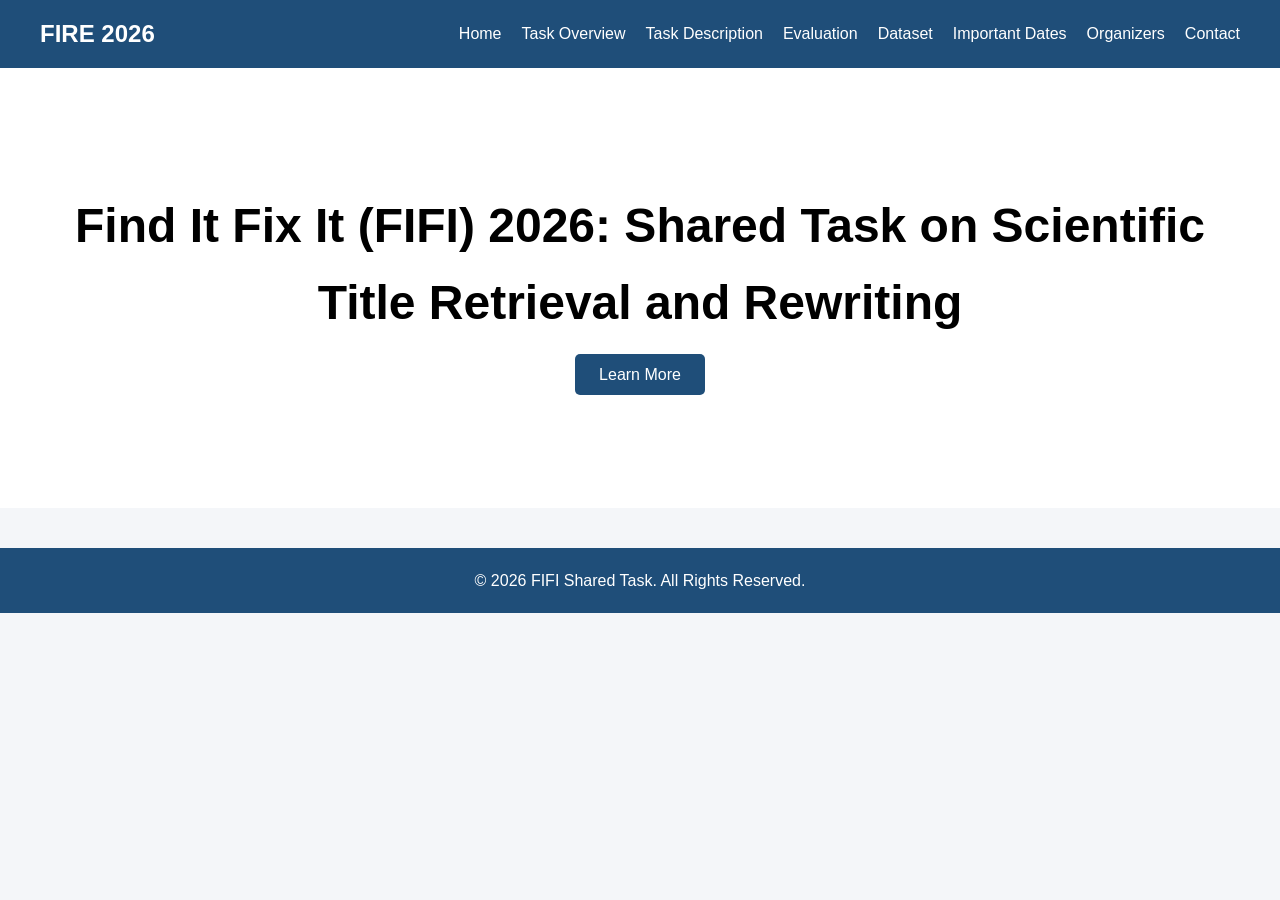
<file: index.html>
<!DOCTYPE html>
<html lang="en">
<head>
    <meta charset="UTF-8">
    <meta name="viewport" content="width=device-width, initial-scale=1.0">
    <title>Find It Fix It (FIFI) 2026: Shared Task on Scientific Title Retrieval and Rewriting </title>
    <link rel="stylesheet" href="style.css">
</head>
<body>

<nav>
    <div class="logo">FIRE 2026</div>
    <ul>
        <li><a href="index.html">Home</a></li>
        <li><a href="overview.html">Task Overview</a></li>
        <li><a href="task.html">Task Description</a></li>
         <li><a href="eval.html">Evaluation</a></li>
        <li><a href="dataset.html">Dataset</a></li>
        <li><a href="dates.html">Important Dates</a></li>
        <li><a href="organizers.html">Organizers</a></li>
        <li><a href="contact.html">Contact</a></li>
    </ul>
</nav>

<section class="hero">
    <h1>Find It Fix It (FIFI) 2026: Shared Task on Scientific Title Retrieval and Rewriting</h1>
    
    <a href="overview.html" class="btn">Learn More</a>
</section>

<footer>
    <p>© 2026 FIFI Shared Task. All Rights Reserved.</p>
</footer>

</body>
</html>
</file>
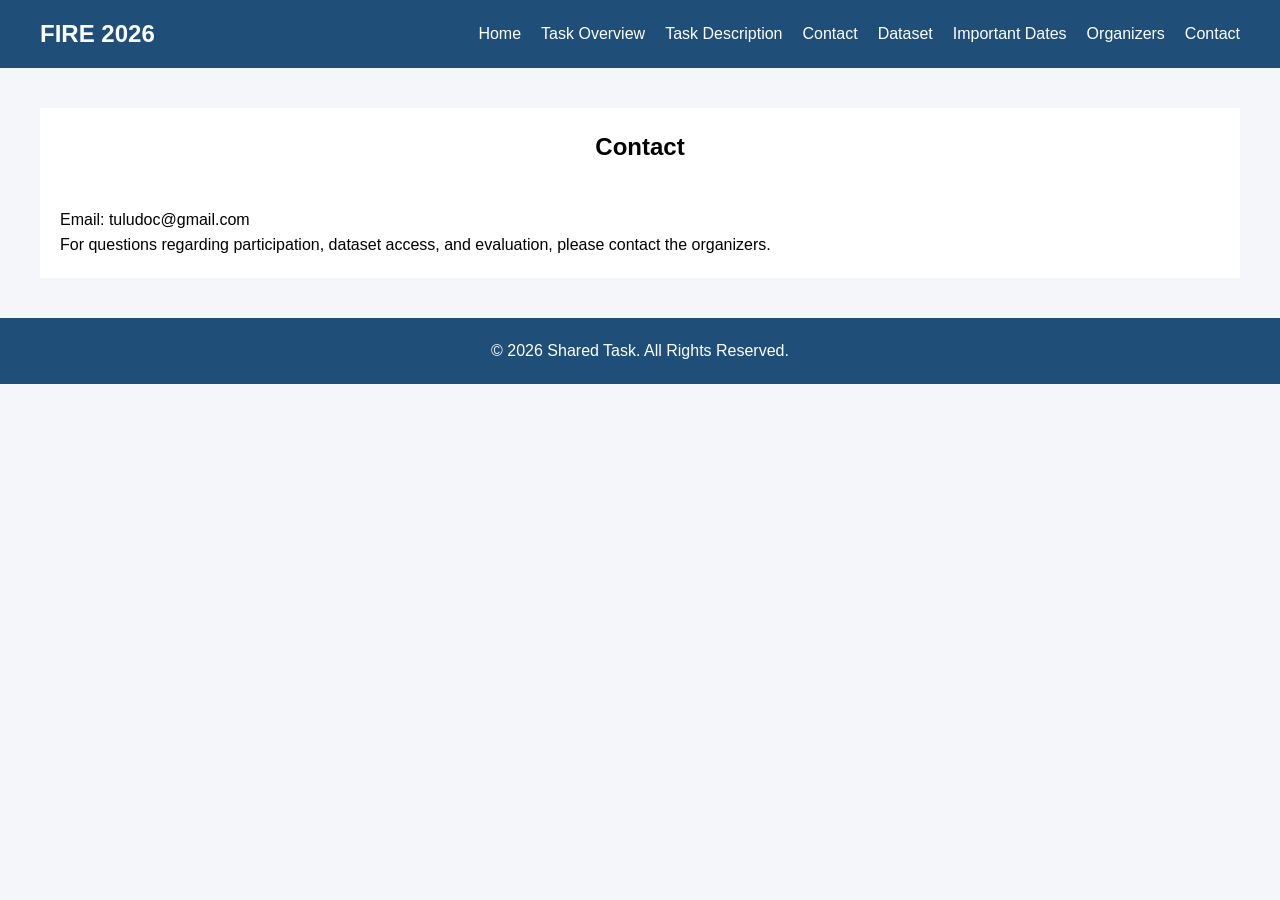
<file: contact.html>
<!DOCTYPE html>
<html lang="en">
<head>
    <meta charset="UTF-8">
    <meta name="viewport" content="width=device-width, initial-scale=1.0">
    <title>Contact</title>
    <link rel="stylesheet" href="style.css">
</head>
<body>

<nav>
    <div class="logo">FIRE 2026</div>
    <ul>
        <li><a href="index.html">Home</a></li>
        <li><a href="overview.html">Task Overview</a></li>
        <li><a href="task.html">Task Description</a></li>
         <li><a href="eval.html">Contact</a></li>
        <li><a href="dataset.html">Dataset</a></li>
        <li><a href="dates.html">Important Dates</a></li>
        <li><a href="organizers.html">Organizers</a></li>
        <li><a href="contact.html">Contact</a></li>
    </ul>
</nav>

<section class="content">

    <h1>Contact</h1>

    <p>Email: tuludoc@gmail.com</p>

    <p>
        For questions regarding participation, dataset access,
        and evaluation, please contact the organizers.
    </p>

</section>

<footer>
    <p>© 2026 Shared Task. All Rights Reserved.</p>
</footer>

</body>
</html>
</file>
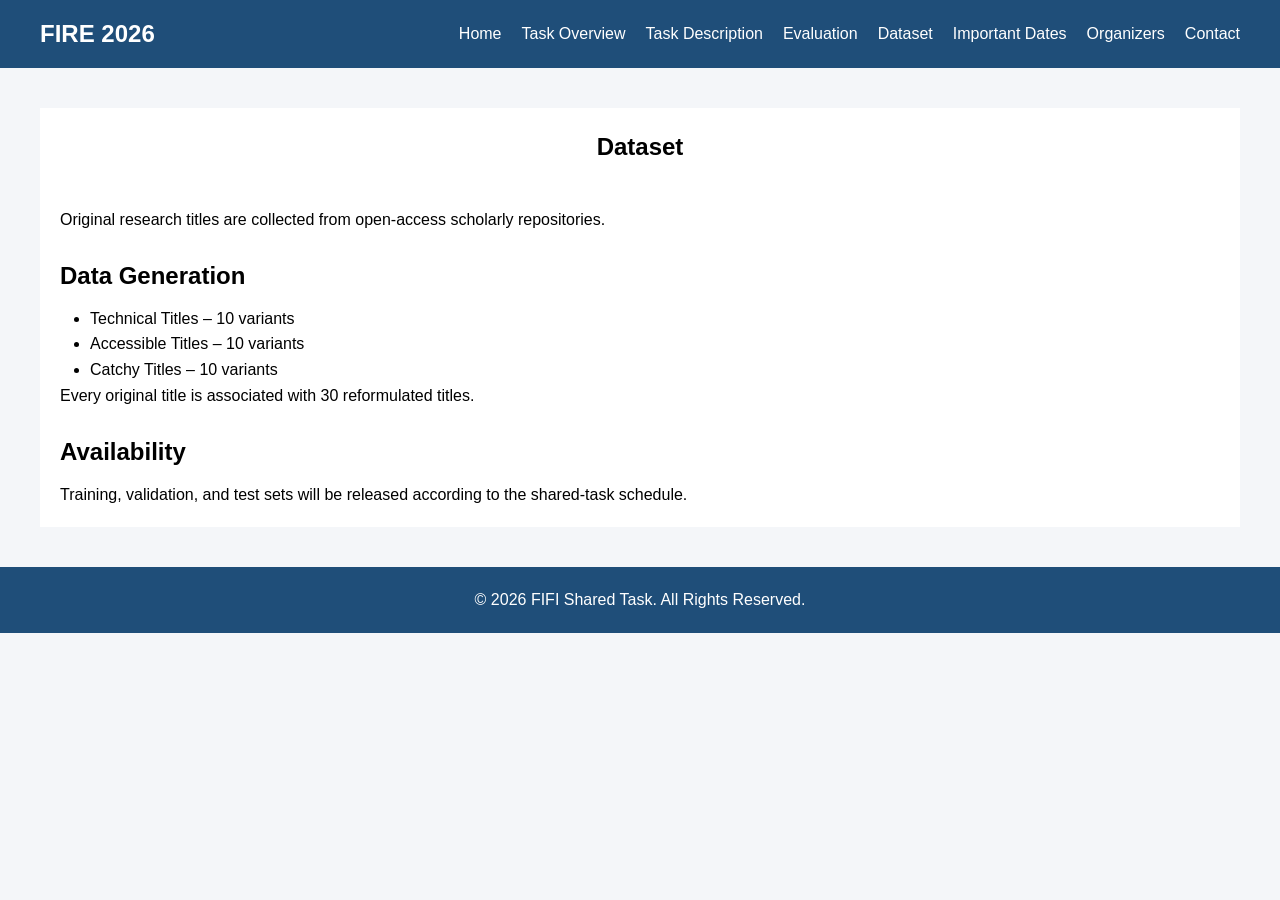
<file: dataset.html>
<!DOCTYPE html>
<html lang="en">
<head>
    <meta charset="UTF-8">
    <meta name="viewport" content="width=device-width, initial-scale=1.0">
    <title>Dataset</title>
    <link rel="stylesheet" href="style.css">
</head>
<body>

<nav>
    <div class="logo">FIRE 2026</div>
    <ul>
        <li><a href="index.html">Home</a></li>
        <li><a href="overview.html">Task Overview</a></li>
        <li><a href="task.html">Task Description</a></li>
         <li><a href="eval.html">Evaluation</a></li>
        <li><a href="dataset.html">Dataset</a></li>
        <li><a href="dates.html">Important Dates</a></li>
        <li><a href="organizers.html">Organizers</a></li>
        <li><a href="contact.html">Contact</a></li>
    </ul>
</nav>

<section class="content">

    <h1>Dataset</h1>

    <p>
        Original research titles are collected from open-access
        scholarly repositories.
    </p>

    <h2>Data Generation</h2>

    <ul>
        <li>Technical Titles – 10 variants</li>
        <li>Accessible Titles – 10 variants</li>
        <li>Catchy Titles – 10 variants</li>
    </ul>

    <p>
        Every original title is associated with
        30 reformulated titles.
    </p>

    <h2>Availability</h2>

    <p>
        Training, validation, and test sets will be released
        according to the shared-task schedule.
    </p>

</section>

<footer>
    <p>© 2026 FIFI Shared Task. All Rights Reserved.</p>
</footer>

</body>
</html>
</file>
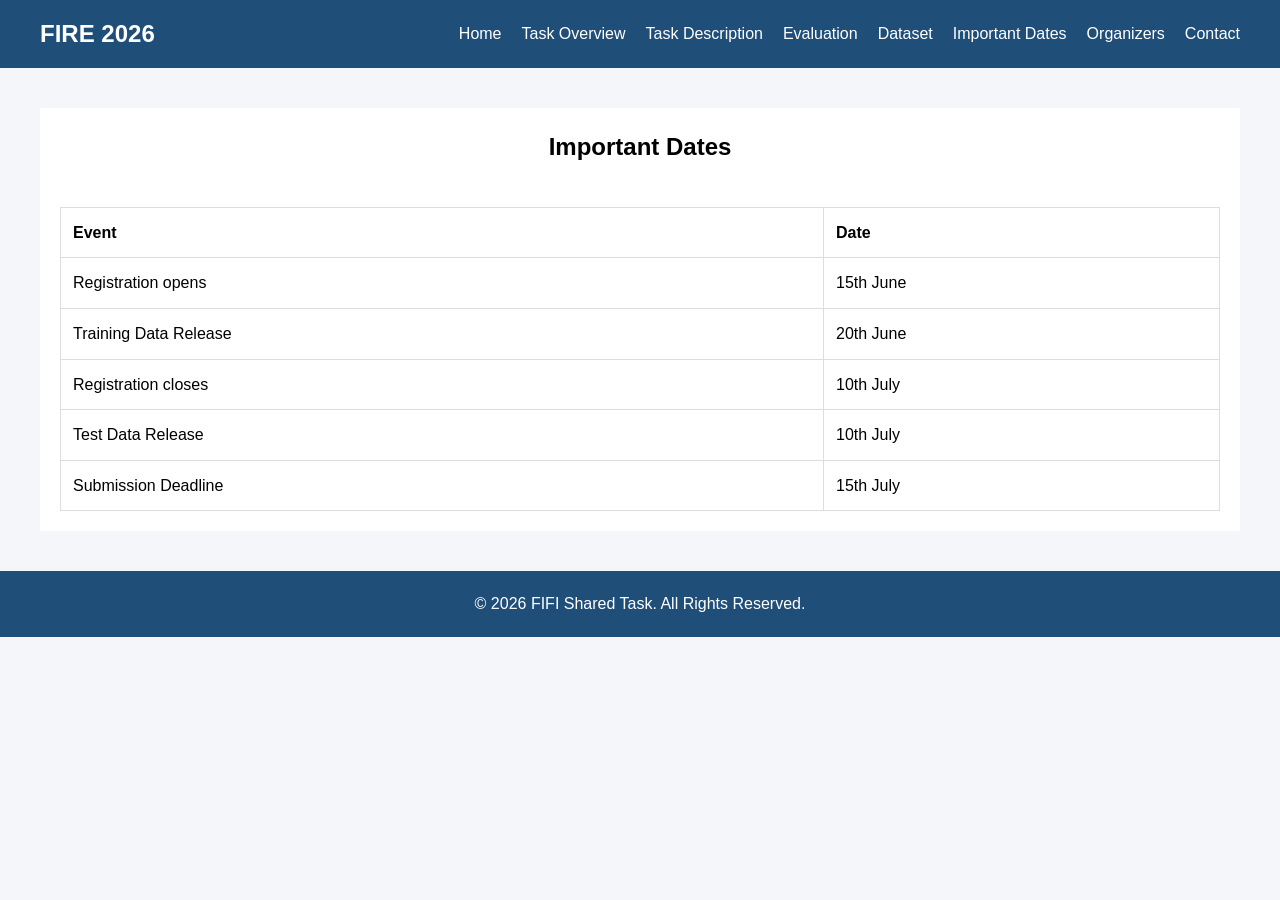
<file: dates.html>
<!DOCTYPE html>
<html lang="en">
<head>
    <meta charset="UTF-8">
    <meta name="viewport" content="width=device-width, initial-scale=1.0">
    <title>Important Dates</title>
    <link rel="stylesheet" href="style.css">
</head>
<body>

<nav>
    <div class="logo">FIRE 2026</div>
    <ul>
        <li><a href="index.html">Home</a></li>
        <li><a href="overview.html">Task Overview</a></li>
        <li><a href="task.html">Task Description</a></li>
        <li><a href="eval.html">Evaluation</a></li>
        <li><a href="dataset.html">Dataset</a></li>
        <li><a href="dates.html">Important Dates</a></li>
        <li><a href="organizers.html">Organizers</a></li>
        <li><a href="contact.html">Contact</a></li>
    </ul>
</nav>

<section class="content">

    <h1>Important Dates</h1>

    <table>
        <tr>
            <th>Event</th>
            <th>Date</th>
        </tr>
        <tr>
            <td>Registration opens</td>
            <td>15th June</td>
        <tr>
            <td>Training Data Release</td>
            <td>20th June</td>
        </tr>
        <tr>
            <td>Registration closes</td>
            <td>10th July</td>
        </tr>
        <tr>
            <td>Test Data Release</td>
            <td>10th July</td>
        </tr>
        <tr>
            <td>Submission Deadline</td>
            <td>15th July</td>
        </tr>
    </table>

</section>

<footer>
    <p>© 2026 FIFI Shared Task. All Rights Reserved.</p>
</footer>

</body>
</html>
</file>
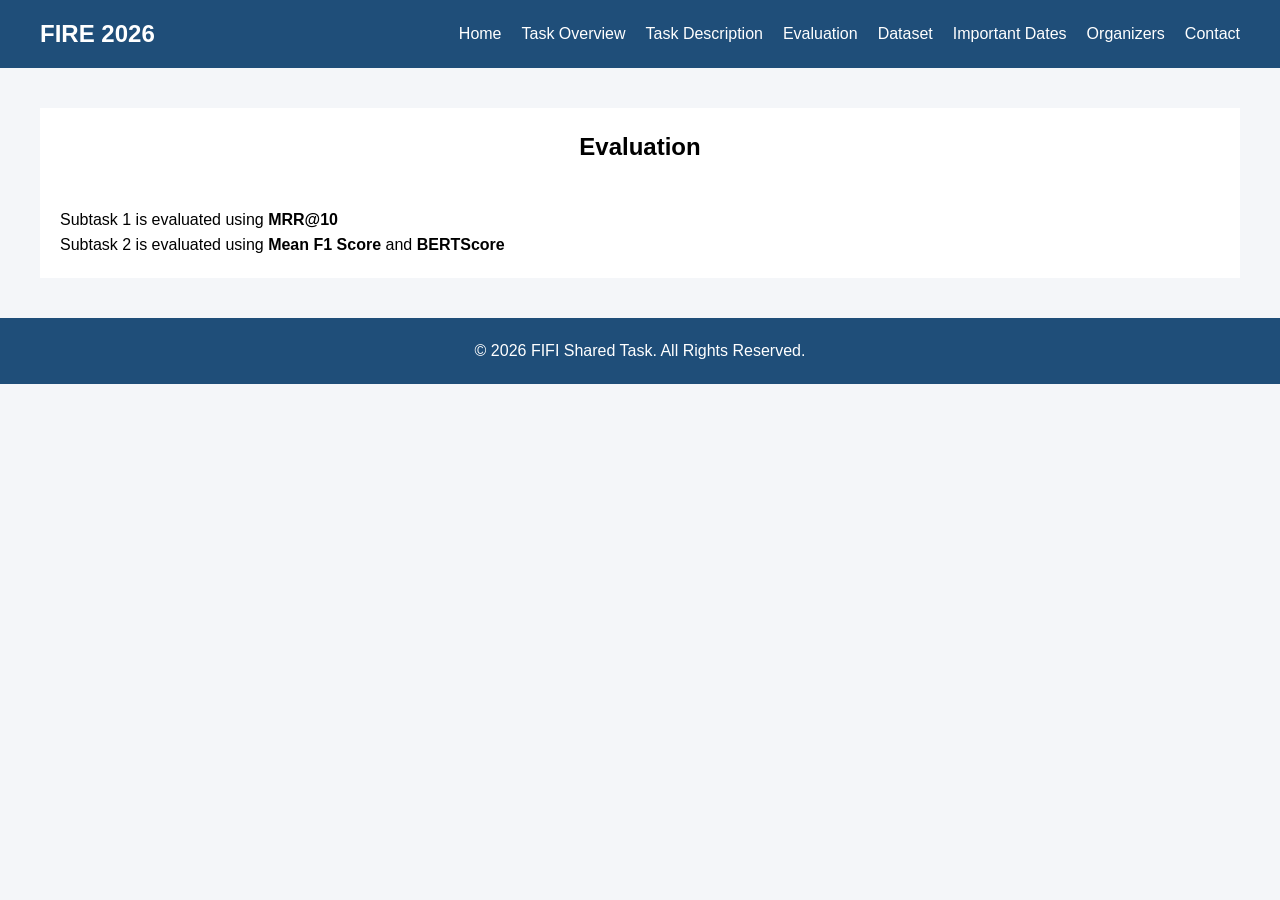
<file: eval.html>
<!DOCTYPE html>
<html lang="en">
<head>
    <meta charset="UTF-8">
    <meta name="viewport" content="width=device-width, initial-scale=1.0">
    <title>Task Description</title>
    <link rel="stylesheet" href="style.css">
</head>
<body>

<nav>
    <div class="logo">FIRE 2026</div>
    <ul>
        <li><a href="index.html">Home</a></li>
        <li><a href="overview.html">Task Overview</a></li>
        <li><a href="task.html">Task Description</a></li>
      <li><a href="eval.html">Evaluation</a></li>
        <li><a href="dataset.html">Dataset</a></li>
        <li><a href="dates.html">Important Dates</a></li>
        <li><a href="organizers.html">Organizers</a></li>
        <li><a href="contact.html">Contact</a></li>
      
    </ul>
</nav>

<section class="content">

    <h1>Evaluation</h1>
  
   
    <p>
        Subtask 1 is evaluated using <strong>MRR@10   </strong>
    </p>
    <p>Subtask 2 is evaluated using  <strong>Mean F1 Score</strong>  and <strong> BERTScore </strong> </p>

</section>

<footer>
    <p>© 2026 FIFI Shared Task. All Rights Reserved.</p>
</footer>

</body>
</html>
</file>
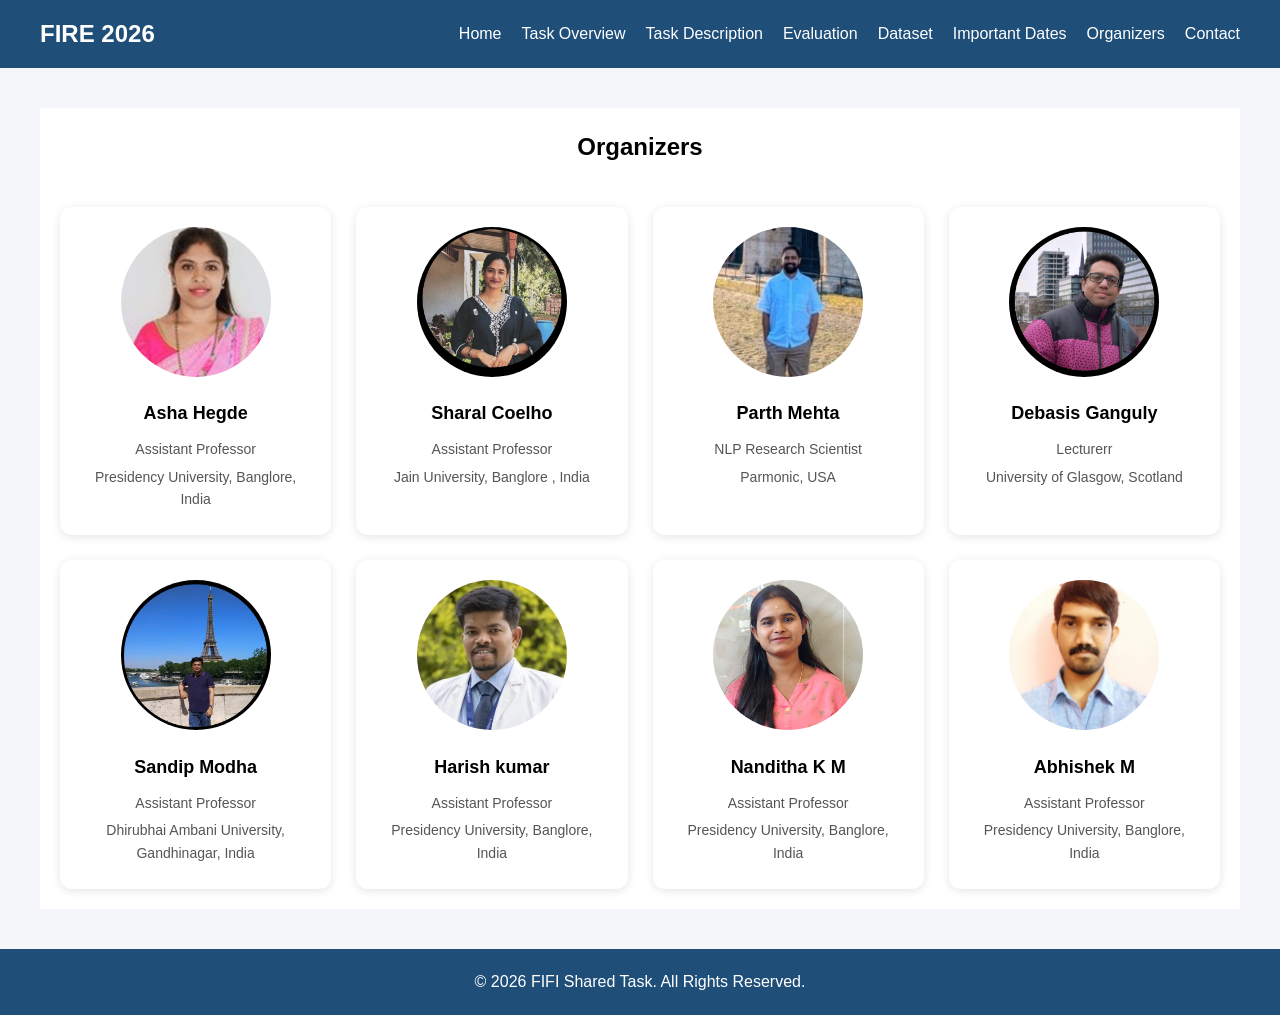
<file: organizers.html>
<!DOCTYPE html>
<html lang="en">
<head>
    <meta charset="UTF-8">
    <meta name="viewport" content="width=device-width, initial-scale=1.0">
    <title>Organizers </title>
    <link rel="stylesheet" href="style.css">
</head>
<body>

<nav>
    <div class="logo">FIRE 2026</div>
    <ul>
        <li><a href="index.html">Home</a></li>
        <li><a href="overview.html">Task Overview</a></li>
        <li><a href="task.html">Task Description</a></li>
         <li><a href="eval.html">Evaluation</a></li>
        <li><a href="dataset.html">Dataset</a></li>
        <li><a href="dates.html">Important Dates</a></li>
        <li><a href="organizers.html">Organizers</a></li>
        <li><a href="contact.html">Contact</a></li>
    </ul>
</nav>

<section class="content">

    <h1>Organizers</h1>

    <div class="organizers-grid">

        <div class="organizer-card">
            <img src="images/AshaPU.jpeg" alt="Asha Hegde">
            <h3>Asha Hegde</h3>
            <p>Assistant Professor</p>
            <p>Presidency University, Banglore, India
</p>
        </div>

        <div class="organizer-card">
            <img src="images/sharal.jpeg" alt="Organizer 2">
            <h3>Sharal Coelho</h3>
            <p>  Assistant Professor </p>
            <p>Jain University, Banglore , India
</p>
        </div>

        <div class="organizer-card">
            <img src="images/partmehta.jpeg" alt="Organizer 3">
            <h3>Parth Mehta</h3>
            <p> NLP Research Scientist</p>
            <p>Parmonic, USA</p>
        </div>

        <div class="organizer-card">
            <img src="images/ganguly.jpeg" alt="Organizer 4">
            <h3>Debasis Ganguly</h3>
            <p>    Lecturerr</p>
            <p> University of Glasgow,   Scotland</p>
        </div>

        <div class="organizer-card">
            <img src="images/sandipmodha.jpeg" alt="Organizer 5">
            <h3> Sandip Modha</h3>
            <p>Assistant Professor</p>
            <p>Dhirubhai Ambani University, Gandhinagar, India</p>
        </div>

        <div class="organizer-card">
            <img src="images/harish.jpeg" alt="Organizer 6">
            <h3>Harish kumar</h3>
            <p>Assistant Professor</p>
            <p>Presidency University, Banglore, India
</p>
        </div>
         <div class="organizer-card">
            <img src="images/nanditha.jpeg" alt="Organizer 6">
            <h3>Nanditha K M</h3>
            <p>Assistant Professor</p>
            <p>Presidency University, Banglore, India
</p>
        </div>
         <div class="organizer-card">
            <img src="images/abhishek.jpeg" alt="Organizer 6">
            <h3>Abhishek M </h3>
            <p>Assistant Professor</p>
            <p>Presidency University, Banglore, India
</p>
        </div>

    </div>

</section>

<footer>
    <p>© 2026 FIFI Shared Task. All Rights Reserved.</p>
</footer>

</body>
</html>
</file>
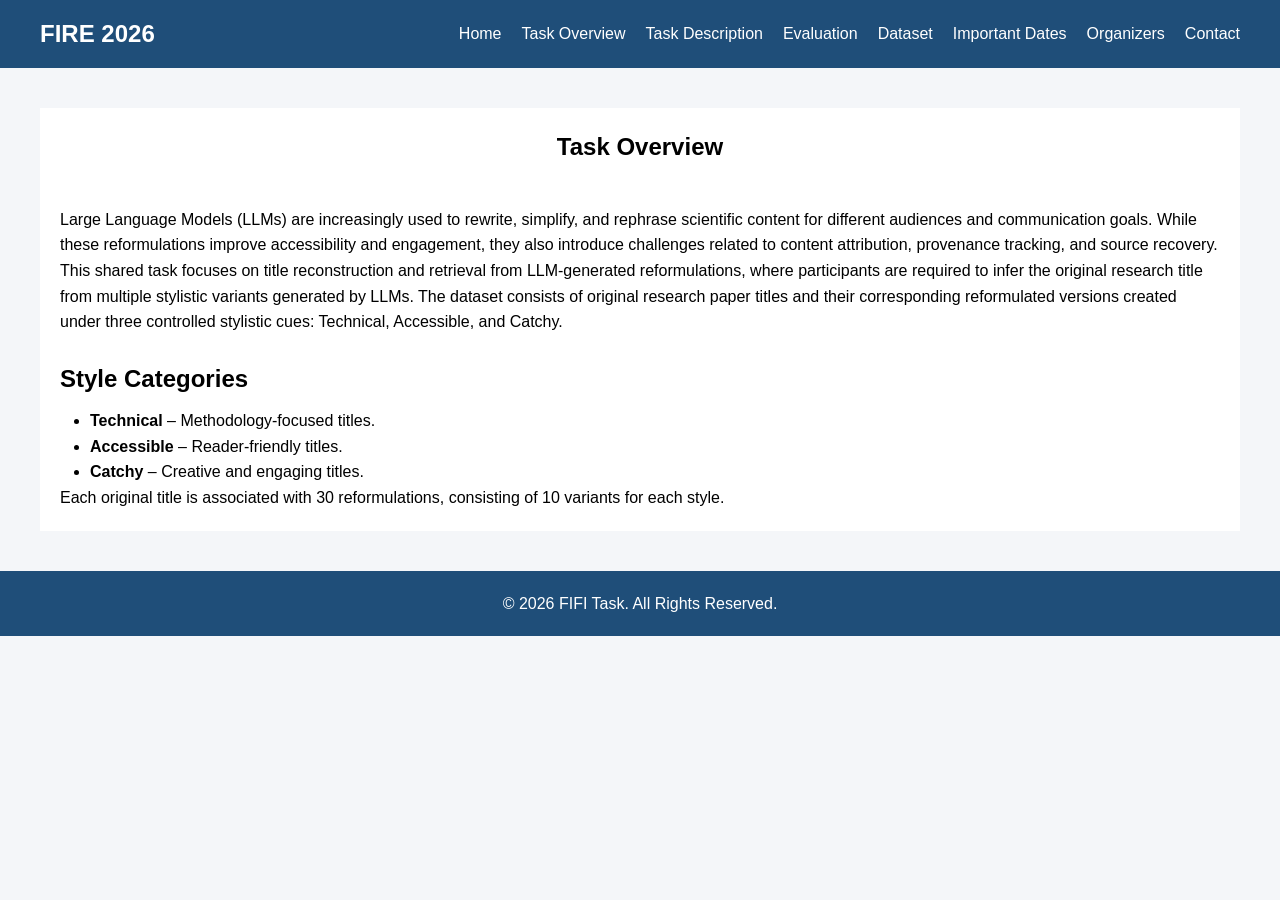
<file: overview.html>
<!DOCTYPE html>
<html lang="en">
<head>
    <meta charset="UTF-8">
    <meta name="viewport" content="width=device-width, initial-scale=1.0">
    <title>Task Overview</title>
    <link rel="stylesheet" href="style.css">
</head>
<body>

<nav>
    <div class="logo">FIRE 2026</div>
    <ul>
        <li><a href="index1.html">Home</a></li>
        <li><a href="overview.html">Task Overview</a></li>
        <li><a href="task.html">Task Description</a></li>
         <li><a href="eval.html">Evaluation</a></li>
        <li><a href="dataset.html">Dataset</a></li>
        <li><a href="dates.html">Important Dates</a></li>
        <li><a href="organizers.html">Organizers</a></li>
        <li><a href="contact.html">Contact</a></li>
    </ul>
</nav>

<section class="content">
    <h1>Task Overview</h1>

    <p>
        Large Language Models (LLMs) are increasingly used to rewrite, simplify, and rephrase scientific content for different audiences and communication goals. 
        While these reformulations improve accessibility and engagement, they also introduce challenges related to content attribution, provenance tracking, and source recovery. 
        This shared task focuses on title reconstruction and retrieval from LLM-generated reformulations, where participants are required to infer the original research title from multiple stylistic variants generated by LLMs. 
        The dataset consists of original research paper titles and their corresponding reformulated versions created under three controlled stylistic cues: Technical, Accessible, and Catchy. 
       
    </p>

   

    <h2>Style Categories</h2>

    <ul>
        <li><strong>Technical</strong> – Methodology-focused titles.</li>
        <li><strong>Accessible</strong> – Reader-friendly titles.</li>
        <li><strong>Catchy</strong> – Creative and engaging titles.</li>
    </ul>

    <p>
        Each original title is associated with 30 reformulations,
        consisting of 10 variants for each style.
    </p>
</section>

<footer>
    <p>© 2026 FIFI Task. All Rights Reserved.</p>
</footer>

</body>
</html>
</file>
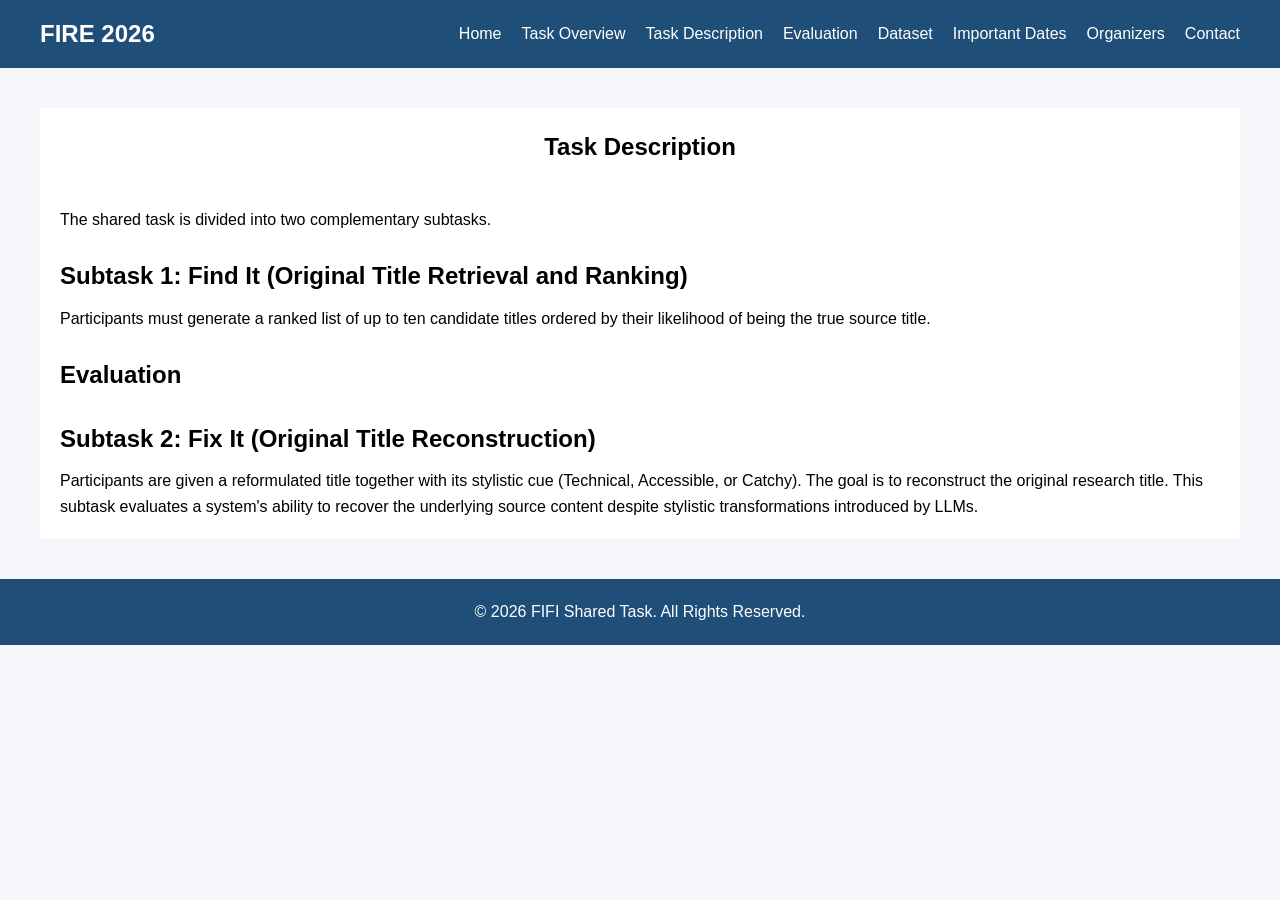
<file: task.html>
<!DOCTYPE html>
<html lang="en">
<head>
    <meta charset="UTF-8">
    <meta name="viewport" content="width=device-width, initial-scale=1.0">
    <title>Task Description</title>
    <link rel="stylesheet" href="style.css">
</head>
<body>

<nav>
    <div class="logo">FIRE 2026</div>
    <ul>
        <li><a href="index.html">Home</a></li>
        <li><a href="overview.html">Task Overview</a></li>
        <li><a href="task.html">Task Description</a></li>
         <li><a href="eval.html">Evaluation</a></li>
        <li><a href="dataset.html">Dataset</a></li>
        <li><a href="dates.html">Important Dates</a></li>
        <li><a href="organizers.html">Organizers</a></li>
        <li><a href="contact.html">Contact</a></li>
    </ul>
</nav>

<section class="content">

    <h1>Task Description</h1>
    <p>
    The shared task is divided into two complementary subtasks.
</p>

     <h2>Subtask 1: Find It (Original Title Retrieval and Ranking)</h2>

    
    <p>
        Participants must generate a ranked list of up to
        ten candidate titles ordered by their likelihood
        of being the true source title.
    </p>

    <h2>Evaluation </h2>

    <h2>Subtask 2: Fix It (Original Title Reconstruction)</h2>

    <p>
        Participants are given a reformulated title together
        with its stylistic cue (Technical, Accessible, or Catchy).
        The goal is to reconstruct the original research title. This subtask evaluates a system's ability to recover the underlying source content 
        despite stylistic transformations introduced by LLMs.
    </p>

   
  

</section>

<footer>
    <p>© 2026 FIFI Shared Task. All Rights Reserved.</p>
</footer>

</body>
</html>
</file>
<file: style.css>
*{
    margin:0;
    padding:0;
    box-sizing:border-box;
}

body{
    font-family:Arial, sans-serif;
    line-height:1.6;
    background:#f4f6f9;
}

nav{
    background:#1f4e79;
    color:white;
    padding:15px 40px;
    display:flex;
    justify-content:space-between;
    align-items:center;
}

.logo{
    font-size:24px;
    font-weight:bold;
}

nav ul{
    list-style:none;
    display:flex;
}

nav ul li{
    margin-left:20px;
}

nav ul li a{
    color:white;
    text-decoration:none;
}

nav ul li a:hover{
    color:#ffd700;
}

.hero{
    text-align:center;
    padding:120px 20px;
    background:white;
}

.hero h1{
    font-size:48px;
    margin-bottom:20px;
}

.hero p{
    font-size:20px;
    margin-bottom:30px;
}

.btn{
    background:#1f4e79;
    color:white;
    padding:12px 24px;
    text-decoration:none;
    border-radius:5px;
}

.content{
    max-width:1000px;
    margin:auto;
    padding:50px 20px;
    background:white;
}

.content h1{
    margin-bottom:20px;
}

.content h2{
    margin-top:25px;
    margin-bottom:10px;
}

.content ul{
    margin-left:30px;
}

table{
    width:100%;
    border-collapse:collapse;
    margin-top:20px;
}

table, th, td{
    border:1px solid #ddd;
}

th, td{
    padding:12px;
    text-align:left;
}

footer{
    text-align:center;
    padding:20px;
    background:#1f4e79;
    color:white;
    margin-top:40px;
}
/* Organizers Page */

.content {
    max-width: 1200px;
    margin: 40px auto;
    padding: 20px;
}

.content h1 {
    text-align: center;
    margin-bottom: 40px;
}

.organizers-grid {
    display: grid;
    grid-template-columns: repeat(4, 1fr);
    gap: 25px;
    margin-top: 30px;
}

.organizer-card {
    background: #ffffff;
    padding: 20px;
    text-align: center;
    border-radius: 12px;
    box-shadow: 0 2px 10px rgba(0,0,0,0.1);
}

.organizer-card img {
    width: 150px;
    height: 150px;
    object-fit: cover;
    border-radius: 50%;
    margin-bottom: 15px;
}

.organizer-card h3 {
    margin-bottom: 10px;
    font-size: 18px;
}

.organizer-card p {
    margin: 5px 0;
    color: #555;
    font-size: 14px;
}

/* Tablet */
@media (max-width: 1000px) {
    .organizers-grid {
        grid-template-columns: repeat(2, 1fr);
    }
}

/* Mobile */
@media (max-width: 600px) {
    .organizers-grid {
        grid-template-columns: 1fr;
    }
}
</file>
